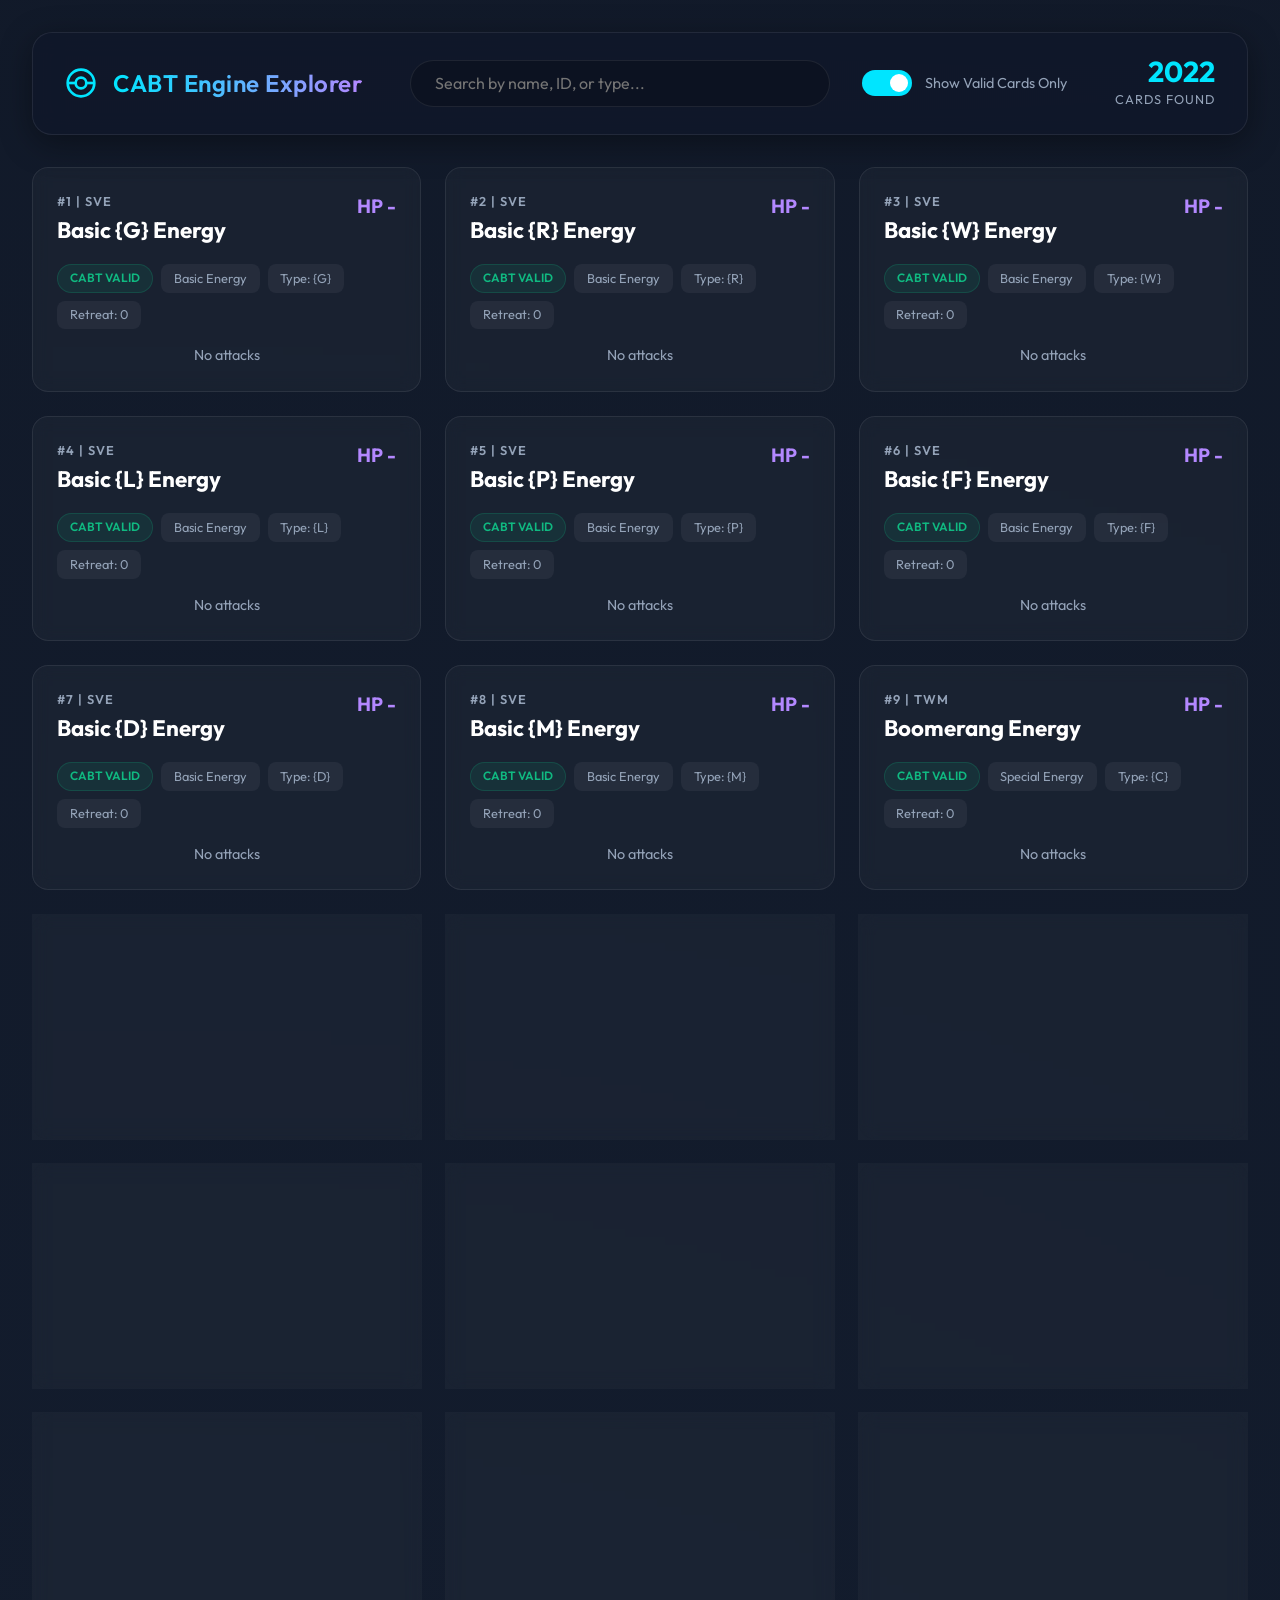
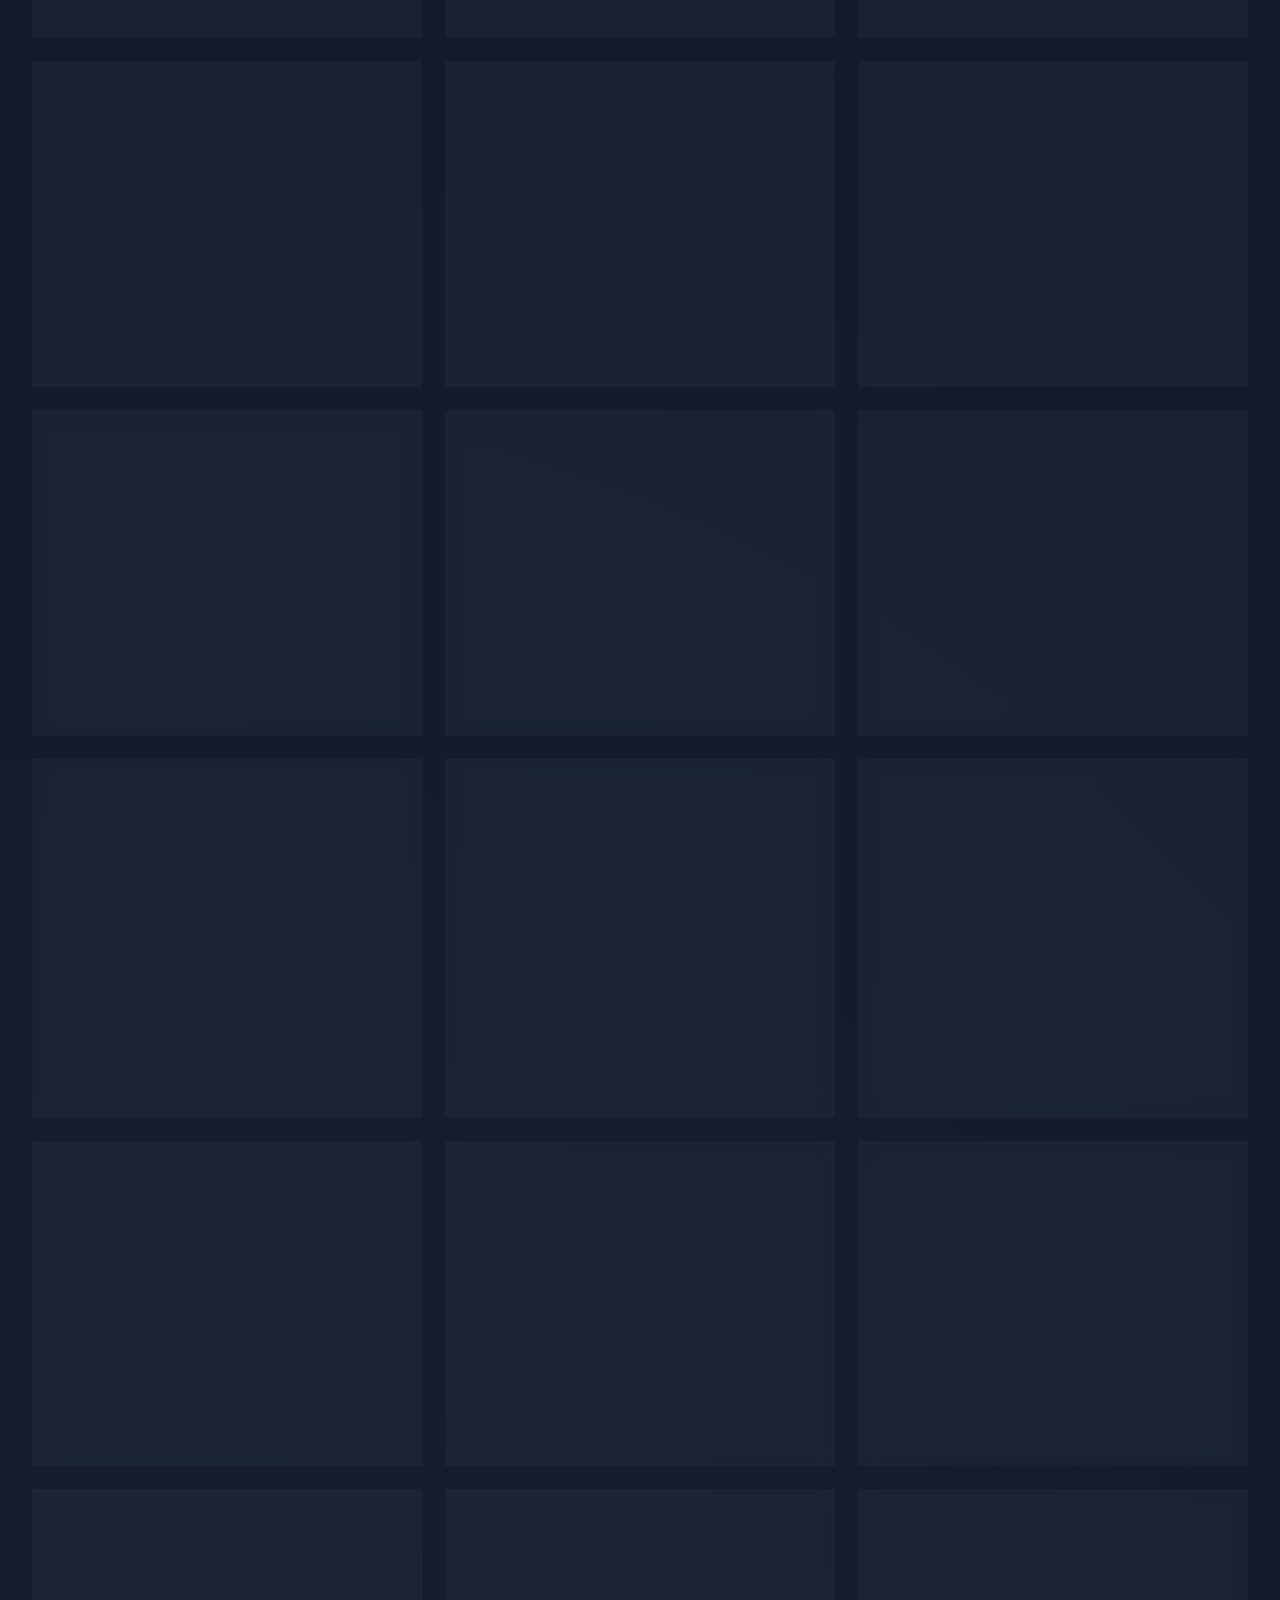
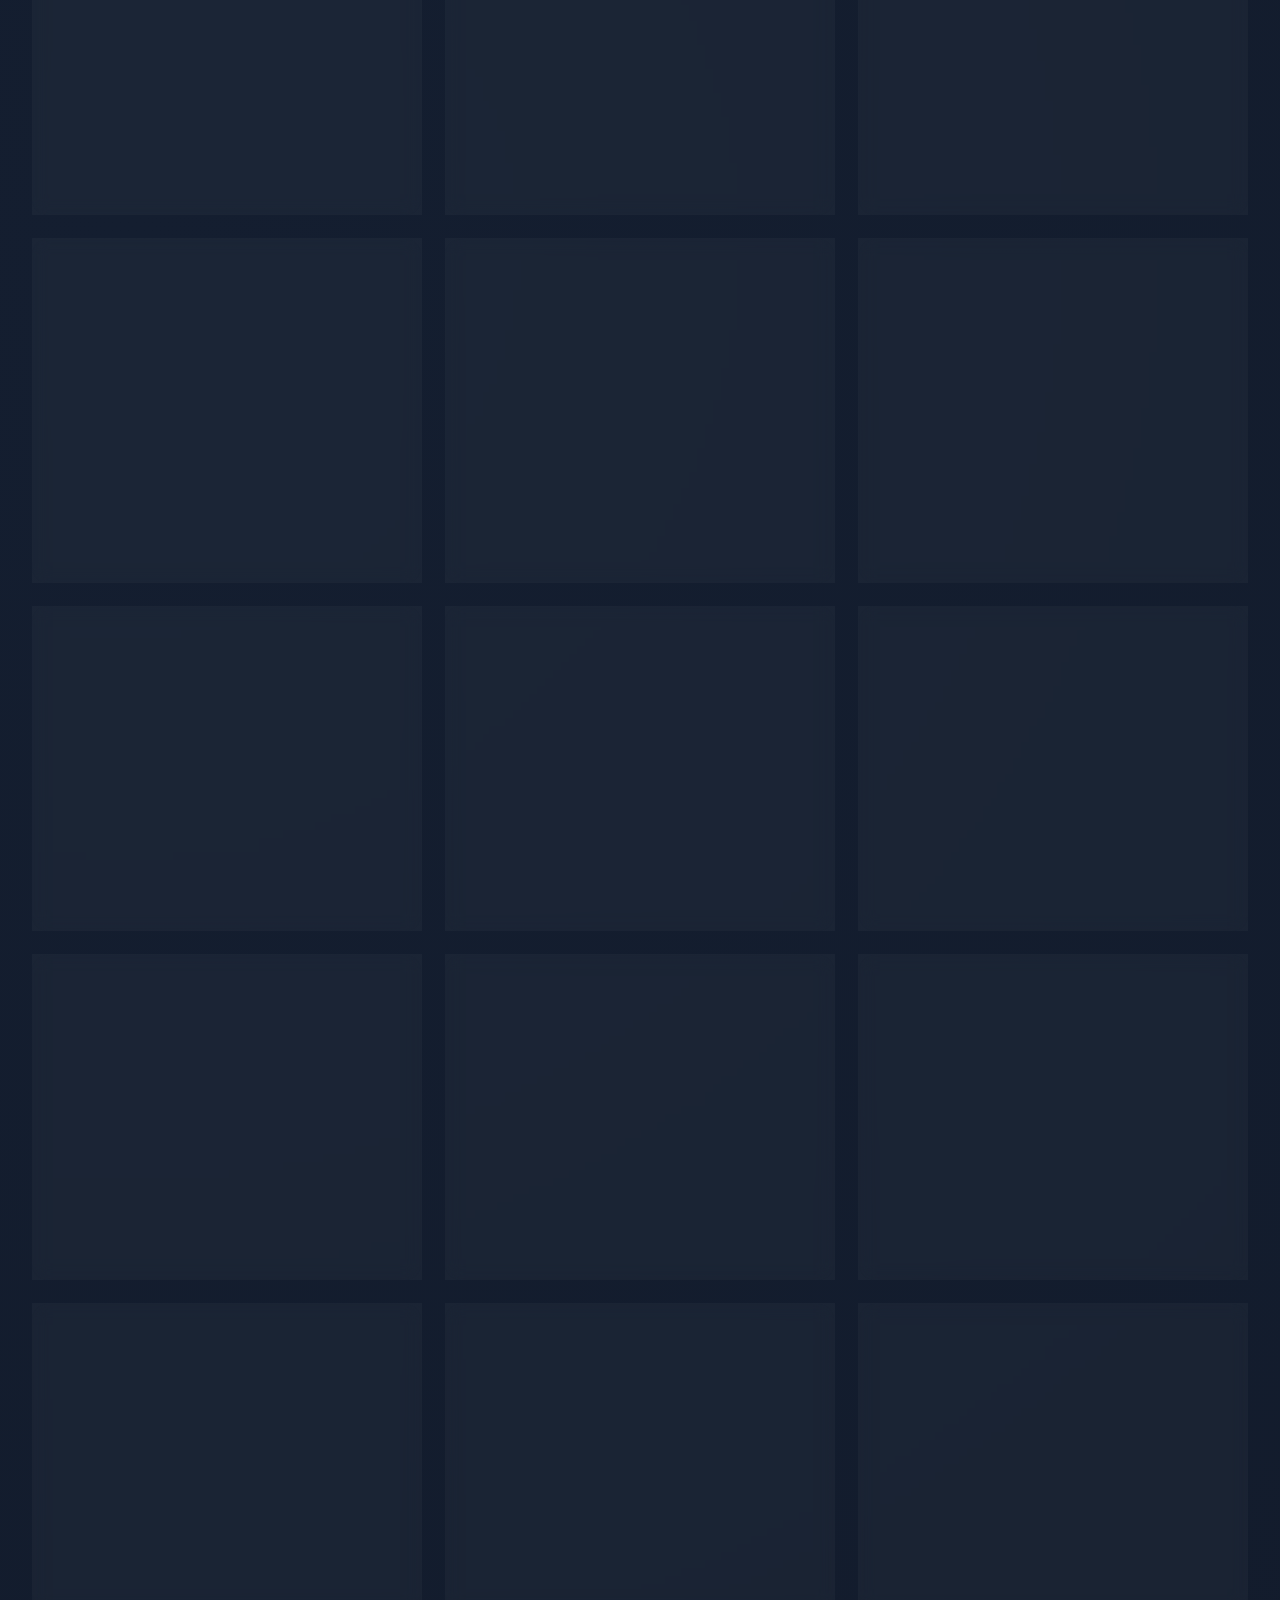
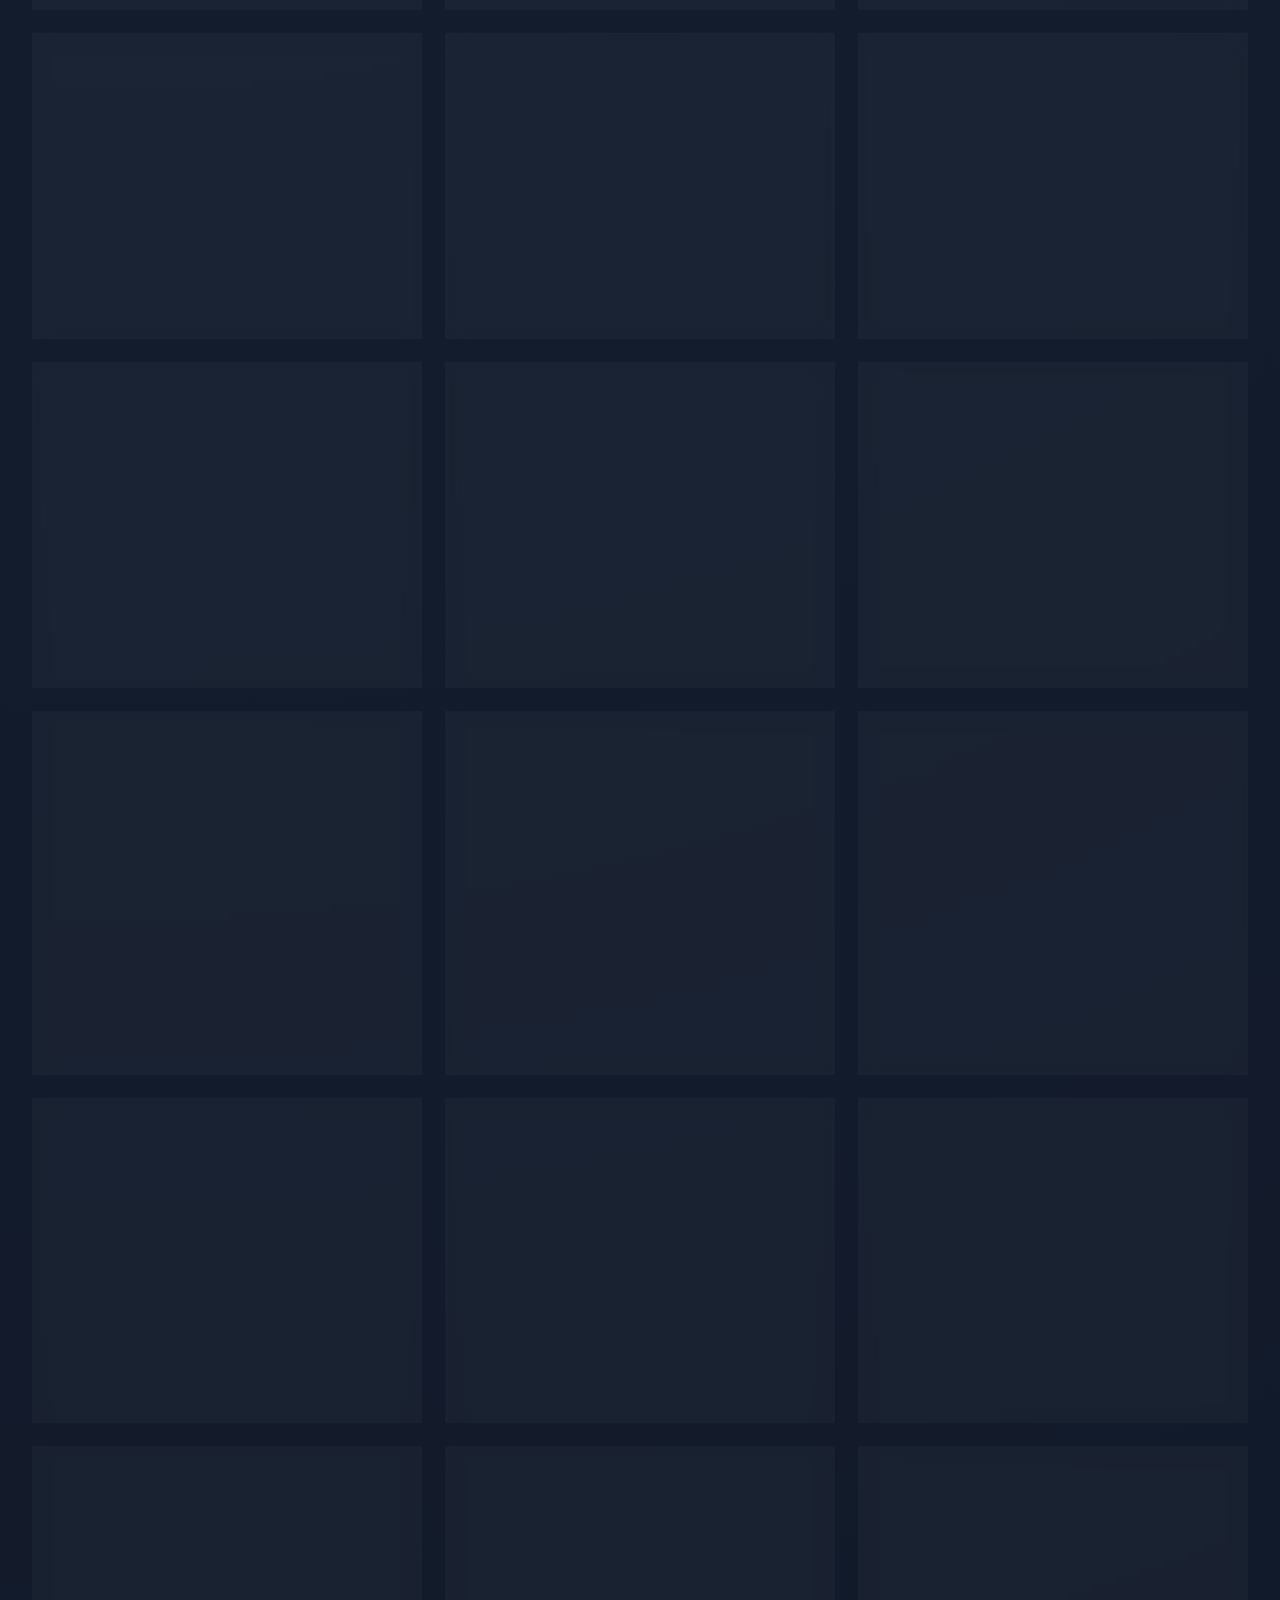
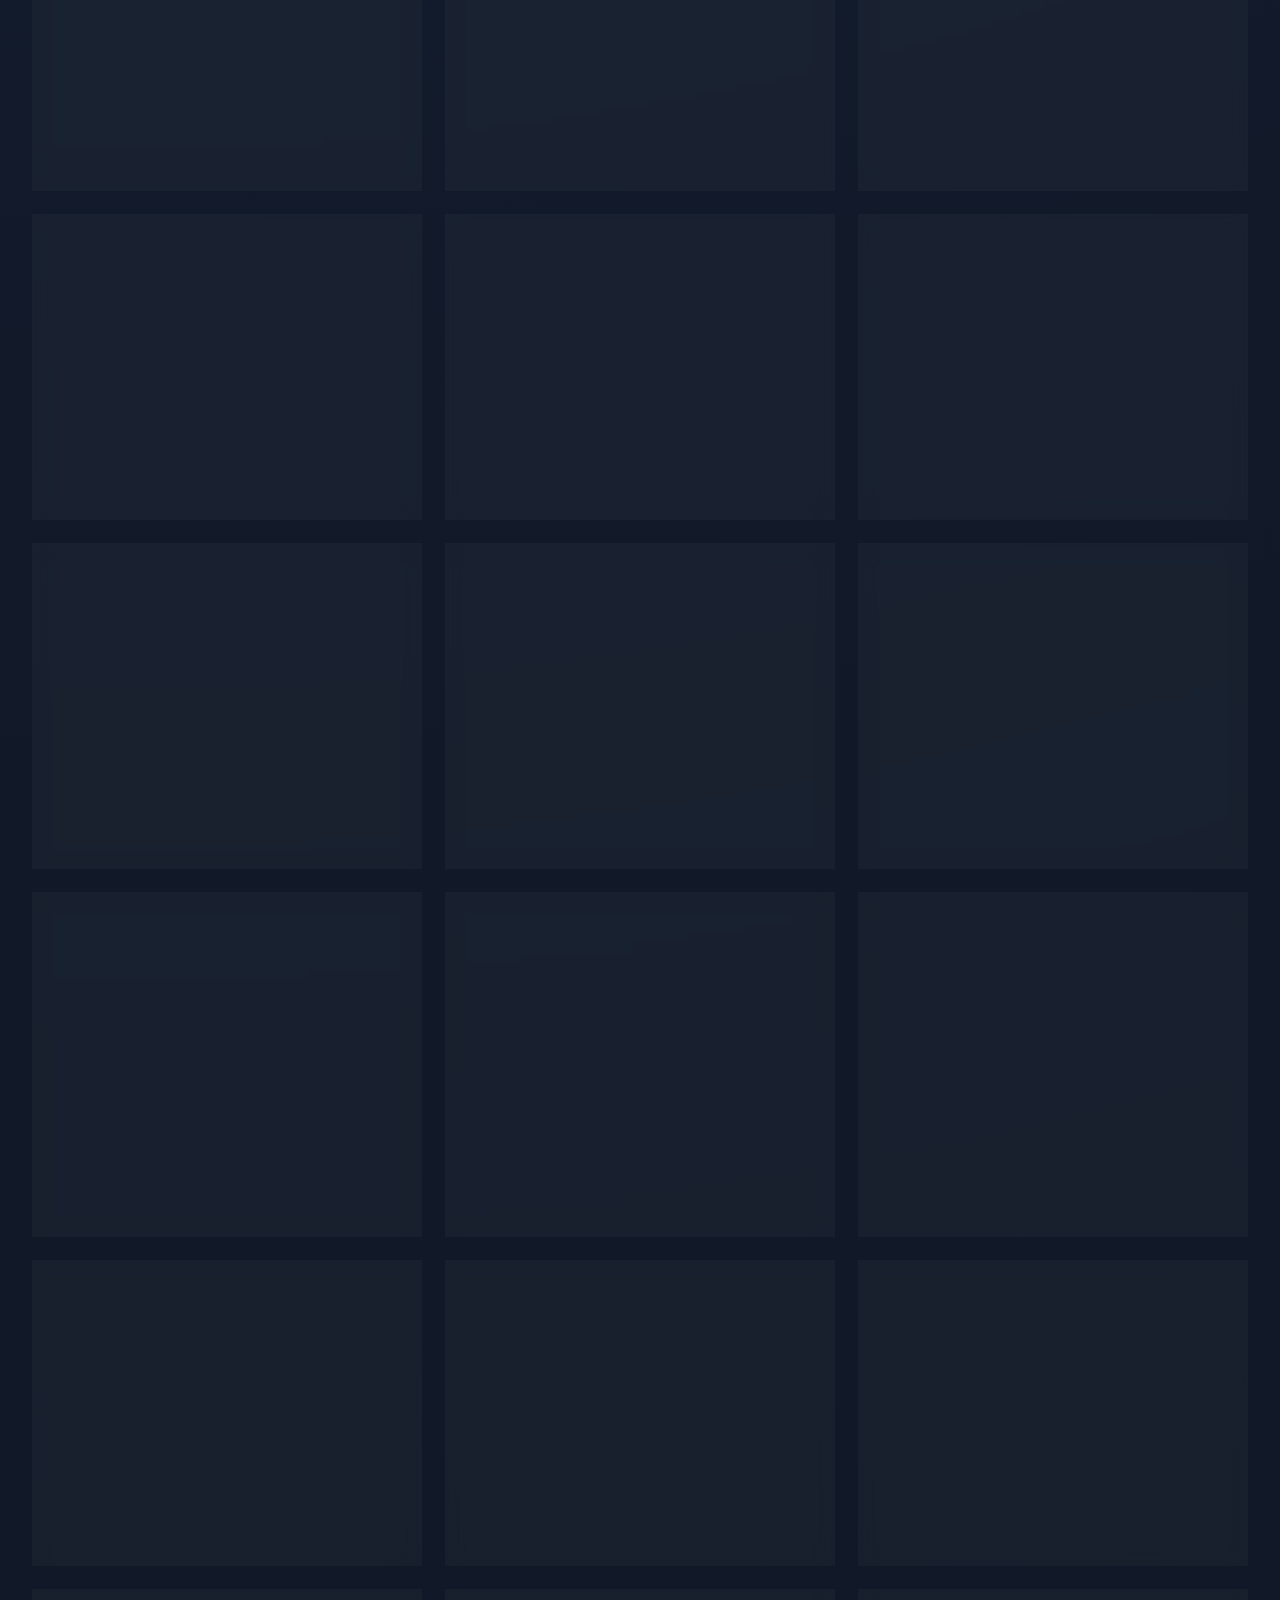
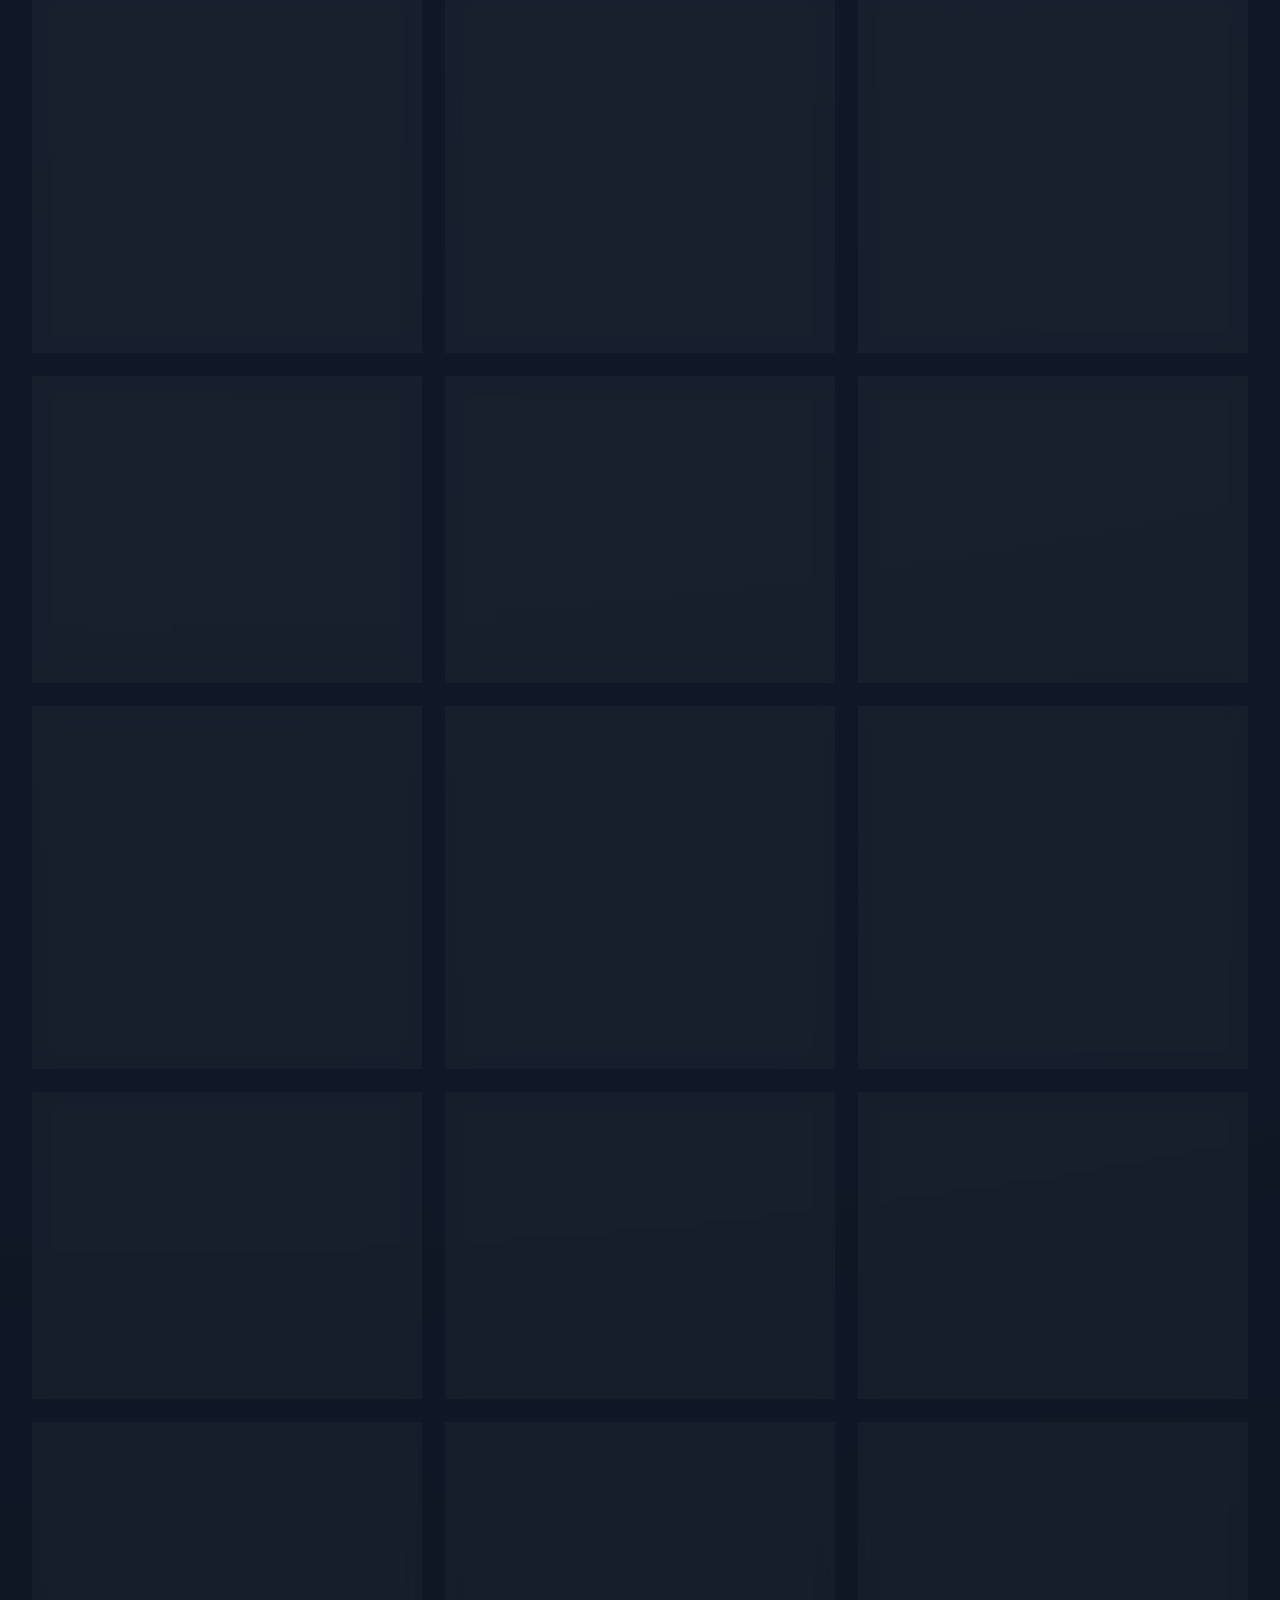
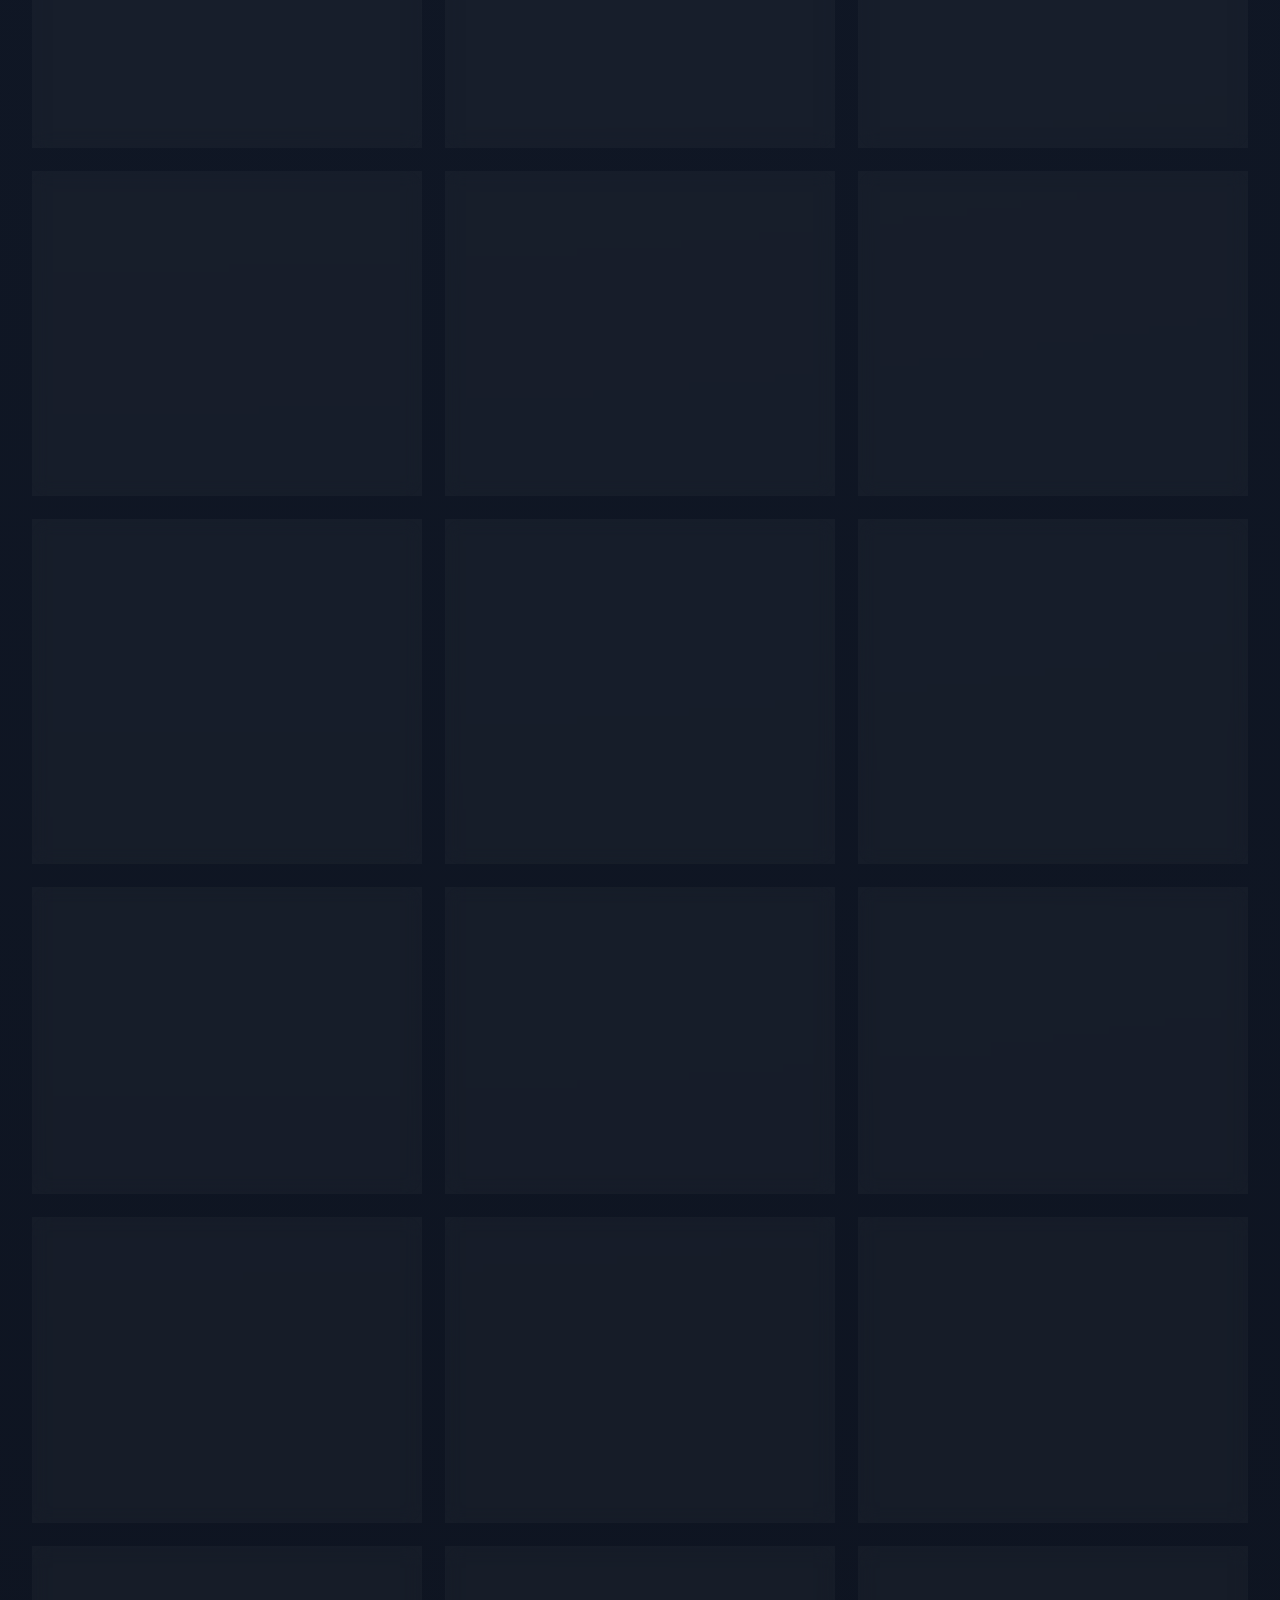
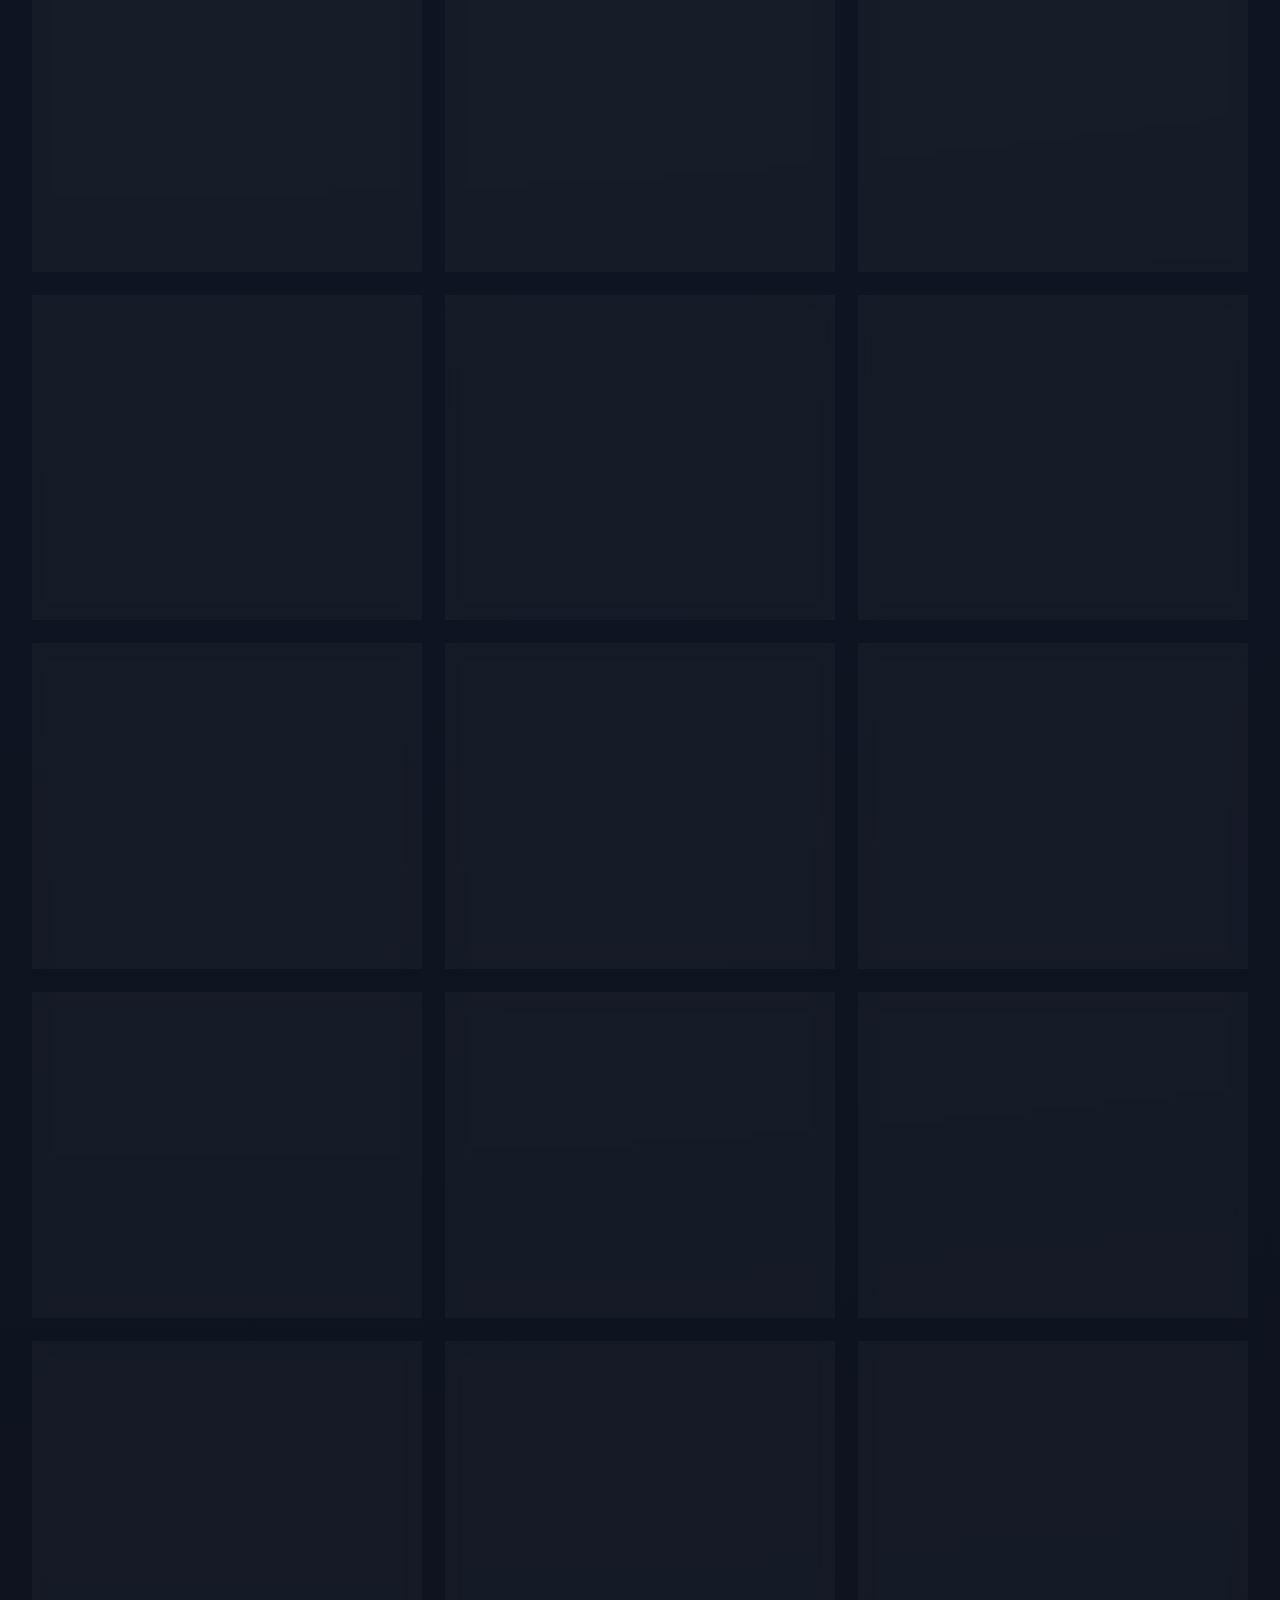
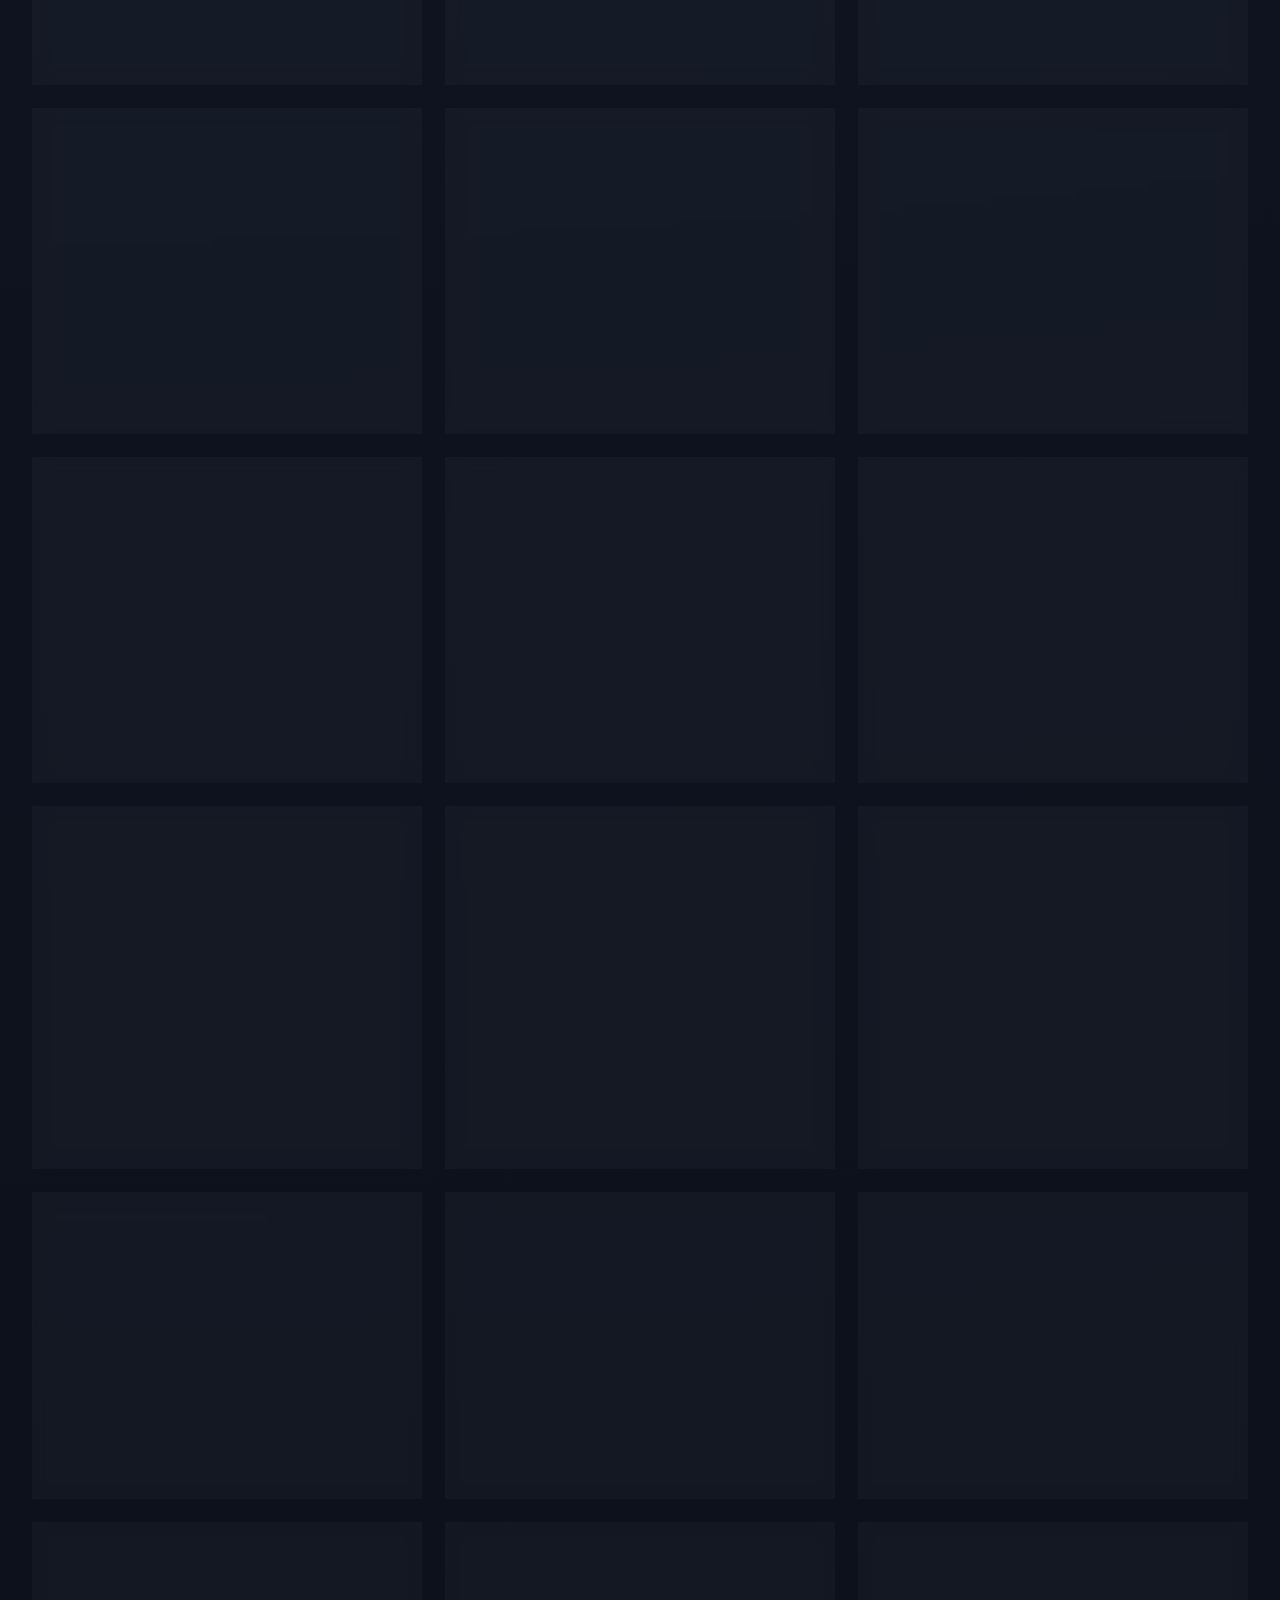
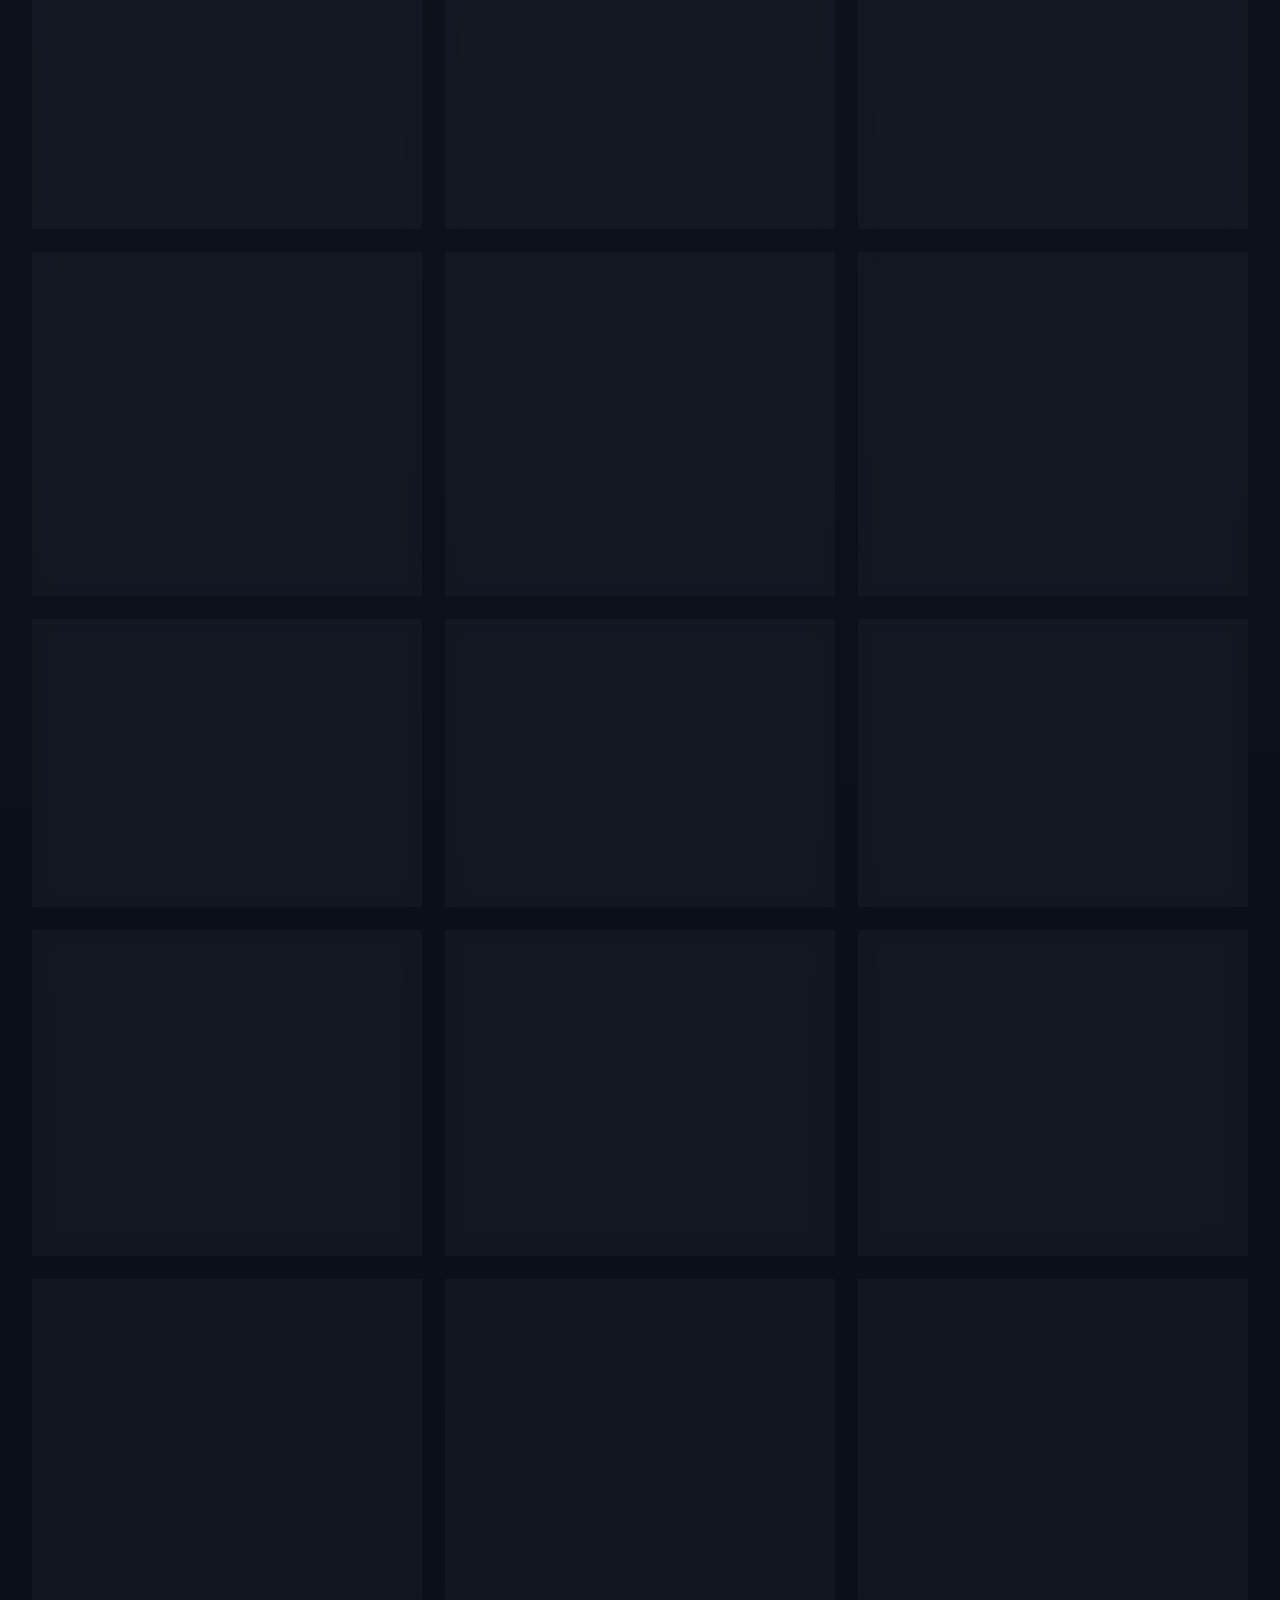
<file: dashboard/index.html>
<!DOCTYPE html>
<html lang="en" data-theme="dark">
<head>
    <meta charset="UTF-8">
    <meta name="viewport" content="width=device-width, initial-scale=1.0">
    <title>Pokémon CABT Valid Cards Dashboard</title>
    <!-- Modern Typography -->
    <link rel="preconnect" href="https://fonts.googleapis.com">
    <link rel="preconnect" href="https://fonts.gstatic.com" crossorigin>
    <link href="https://fonts.googleapis.com/css2?family=Outfit:wght@300;400;600;700&display=swap" rel="stylesheet">
    <!-- Main Styles -->
    <link rel="stylesheet" href="styles.css">
</head>
<body>
    <div class="app-container">
        <!-- Sidebar / Header -->
        <header class="glass-header">
            <div class="logo">
                <svg width="32" height="32" viewBox="0 0 24 24" fill="none" xmlns="http://www.w3.org/2000/svg">
                    <path d="M12 22C17.5228 22 22 17.5228 22 12C22 6.47715 17.5228 2 12 2C6.47715 2 2 6.47715 2 12C2 17.5228 6.47715 22 12 22Z" stroke="#00E5FF" stroke-width="2"/>
                    <path d="M12 16C14.2091 16 16 14.2091 16 12C16 9.79086 14.2091 8 12 8C9.79086 8 8 9.79086 8 12C8 14.2091 9.79086 16 12 16Z" stroke="#00E5FF" stroke-width="2"/>
                    <path d="M2 12H8" stroke="#00E5FF" stroke-width="2"/>
                    <path d="M16 12H22" stroke="#00E5FF" stroke-width="2"/>
                </svg>
                <h1>CABT Engine Explorer</h1>
            </div>
            
            <div class="controls">
                <div class="search-box">
                    <input type="text" id="searchInput" placeholder="Search by name, ID, or type...">
                </div>
                
                <div class="filter-group">
                    <label class="toggle-switch">
                        <input type="checkbox" id="validOnlyToggle" checked>
                        <span class="slider"></span>
                    </label>
                    <span class="toggle-label">Show Valid Cards Only</span>
                </div>
            </div>
            
            <div class="stats">
                <div class="stat-card">
                    <span class="stat-value" id="totalCount">0</span>
                    <span class="stat-label">Cards Found</span>
                </div>
            </div>
        </header>

        <!-- Main Content Grid -->
        <main class="grid-container" id="cardsContainer">
            <!-- Cards will be injected here via JS -->
        </main>
    </div>

    <!-- Data and App Logic -->
    <script src="cards.js"></script>
    <script src="app.js"></script>
</body>
</html>
</file>
<file: dashboard/styles.css>
:root {
    --bg-color: #0b0f19;
    --bg-gradient: radial-gradient(circle at 10% 20%, rgba(20, 30, 48, 1) 0%, rgba(11, 15, 25, 1) 90%);
    --primary: #00E5FF;
    --primary-dim: rgba(0, 229, 255, 0.2);
    --secondary: #b388ff;
    --card-bg: rgba(255, 255, 255, 0.03);
    --card-border: rgba(255, 255, 255, 0.08);
    --card-hover-border: rgba(0, 229, 255, 0.4);
    --text-primary: #e2e8f0;
    --text-secondary: #94a3b8;
    --valid-color: #10b981;
    --invalid-color: #ef4444;
}

* {
    box-sizing: border-box;
    margin: 0;
    padding: 0;
}

body {
    font-family: 'Outfit', sans-serif;
    background: var(--bg-gradient);
    background-color: var(--bg-color);
    color: var(--text-primary);
    min-height: 100vh;
    line-height: 1.5;
}

.app-container {
    max-width: 1400px;
    margin: 0 auto;
    padding: 2rem;
}

/* Glass Header */
.glass-header {
    background: rgba(15, 23, 42, 0.6);
    backdrop-filter: blur(12px);
    -webkit-backdrop-filter: blur(12px);
    border: 1px solid var(--card-border);
    border-radius: 20px;
    padding: 1.5rem 2rem;
    display: flex;
    justify-content: space-between;
    align-items: center;
    margin-bottom: 2rem;
    box-shadow: 0 8px 32px 0 rgba(0, 0, 0, 0.37);
    position: sticky;
    top: 1rem;
    z-index: 100;
}

.logo {
    display: flex;
    align-items: center;
    gap: 1rem;
}

.logo h1 {
    font-size: 1.5rem;
    font-weight: 600;
    background: linear-gradient(90deg, var(--primary), var(--secondary));
    -webkit-background-clip: text;
    -webkit-text-fill-color: transparent;
    letter-spacing: 0.5px;
}

/* Controls */
.controls {
    display: flex;
    align-items: center;
    gap: 2rem;
    flex: 1;
    margin: 0 3rem;
}

.search-box {
    flex: 1;
}

.search-box input {
    width: 100%;
    padding: 0.8rem 1.5rem;
    border-radius: 50px;
    background: rgba(0, 0, 0, 0.2);
    border: 1px solid var(--card-border);
    color: var(--text-primary);
    font-family: inherit;
    font-size: 1rem;
    transition: all 0.3s ease;
}

.search-box input:focus {
    outline: none;
    border-color: var(--primary);
    box-shadow: 0 0 0 3px var(--primary-dim);
}

.filter-group {
    display: flex;
    align-items: center;
    gap: 0.8rem;
}

/* Toggle Switch */
.toggle-switch {
    position: relative;
    display: inline-block;
    width: 50px;
    height: 26px;
}

.toggle-switch input {
    opacity: 0;
    width: 0;
    height: 0;
}

.slider {
    position: absolute;
    cursor: pointer;
    top: 0;
    left: 0;
    right: 0;
    bottom: 0;
    background-color: rgba(255, 255, 255, 0.1);
    transition: .4s;
    border-radius: 34px;
}

.slider:before {
    position: absolute;
    content: "";
    height: 18px;
    width: 18px;
    left: 4px;
    bottom: 4px;
    background-color: white;
    transition: .4s;
    border-radius: 50%;
}

input:checked + .slider {
    background-color: var(--primary);
}

input:checked + .slider:before {
    transform: translateX(24px);
}

.toggle-label {
    font-size: 0.9rem;
    color: var(--text-secondary);
}

/* Stats */
.stat-card {
    text-align: right;
}

.stat-value {
    display: block;
    font-size: 1.8rem;
    font-weight: 700;
    color: var(--primary);
    line-height: 1;
}

.stat-label {
    font-size: 0.8rem;
    color: var(--text-secondary);
    text-transform: uppercase;
    letter-spacing: 1px;
}

/* Grid Layout */
.grid-container {
    display: grid;
    grid-template-columns: repeat(auto-fill, minmax(300px, 1fr));
    gap: 1.5rem;
}

/* Pokemon Card */
.poke-card {
    background: var(--card-bg);
    border: 1px solid var(--card-border);
    border-radius: 16px;
    padding: 1.5rem;
    backdrop-filter: blur(8px);
    transition: all 0.3s cubic-bezier(0.25, 0.8, 0.25, 1);
    display: flex;
    flex-direction: column;
    gap: 1rem;
    position: relative;
    overflow: hidden;
}

.poke-card::before {
    content: '';
    position: absolute;
    top: 0;
    left: 0;
    right: 0;
    height: 4px;
    background: linear-gradient(90deg, var(--primary), var(--secondary));
    opacity: 0;
    transition: opacity 0.3s ease;
}

.poke-card:hover {
    transform: translateY(-5px);
    border-color: var(--card-hover-border);
    box-shadow: 0 10px 30px rgba(0, 0, 0, 0.5), 0 0 20px var(--primary-dim);
}

.poke-card:hover::before {
    opacity: 1;
}

.card-header {
    display: flex;
    justify-content: space-between;
    align-items: flex-start;
}

.card-title {
    display: flex;
    flex-direction: column;
}

.card-id {
    font-size: 0.8rem;
    color: var(--text-secondary);
    font-weight: 600;
    letter-spacing: 1px;
}

.card-name {
    font-size: 1.4rem;
    font-weight: 700;
    color: #fff;
    margin-top: 0.2rem;
}

.card-hp {
    font-size: 1.2rem;
    font-weight: 700;
    color: var(--secondary);
}

.badge {
    display: inline-block;
    padding: 0.25rem 0.75rem;
    border-radius: 50px;
    font-size: 0.75rem;
    font-weight: 600;
    text-transform: uppercase;
}

.badge-valid {
    background: rgba(16, 185, 129, 0.1);
    color: var(--valid-color);
    border: 1px solid rgba(16, 185, 129, 0.2);
}

.badge-invalid {
    background: rgba(239, 68, 68, 0.1);
    color: var(--invalid-color);
    border: 1px solid rgba(239, 68, 68, 0.2);
}

.card-meta {
    display: flex;
    gap: 0.5rem;
    flex-wrap: wrap;
}

.meta-pill {
    background: rgba(255, 255, 255, 0.05);
    padding: 0.3rem 0.8rem;
    border-radius: 8px;
    font-size: 0.8rem;
    color: var(--text-secondary);
}

.card-attack {
    margin-top: auto;
    background: rgba(0, 0, 0, 0.2);
    padding: 1rem;
    border-radius: 12px;
    border-left: 3px solid var(--primary);
}

.attack-header {
    display: flex;
    justify-content: space-between;
    margin-bottom: 0.5rem;
    font-weight: 600;
}

.attack-desc {
    font-size: 0.85rem;
    color: var(--text-secondary);
    line-height: 1.4;
}

/* Animations */
@keyframes fadeIn {
    from { opacity: 0; transform: translateY(10px); }
    to { opacity: 1; transform: translateY(0); }
}

.fade-in {
    animation: fadeIn 0.4s ease forwards;
}

/* Responsive */
@media (max-width: 900px) {
    .glass-header {
        flex-direction: column;
        gap: 1.5rem;
        padding: 1.5rem;
    }
    
    .controls {
        width: 100%;
        margin: 0;
        flex-direction: column;
        gap: 1rem;
    }
    
    .search-box {
        width: 100%;
    }
    
    .stat-card {
        text-align: center;
    }
}
</file>
